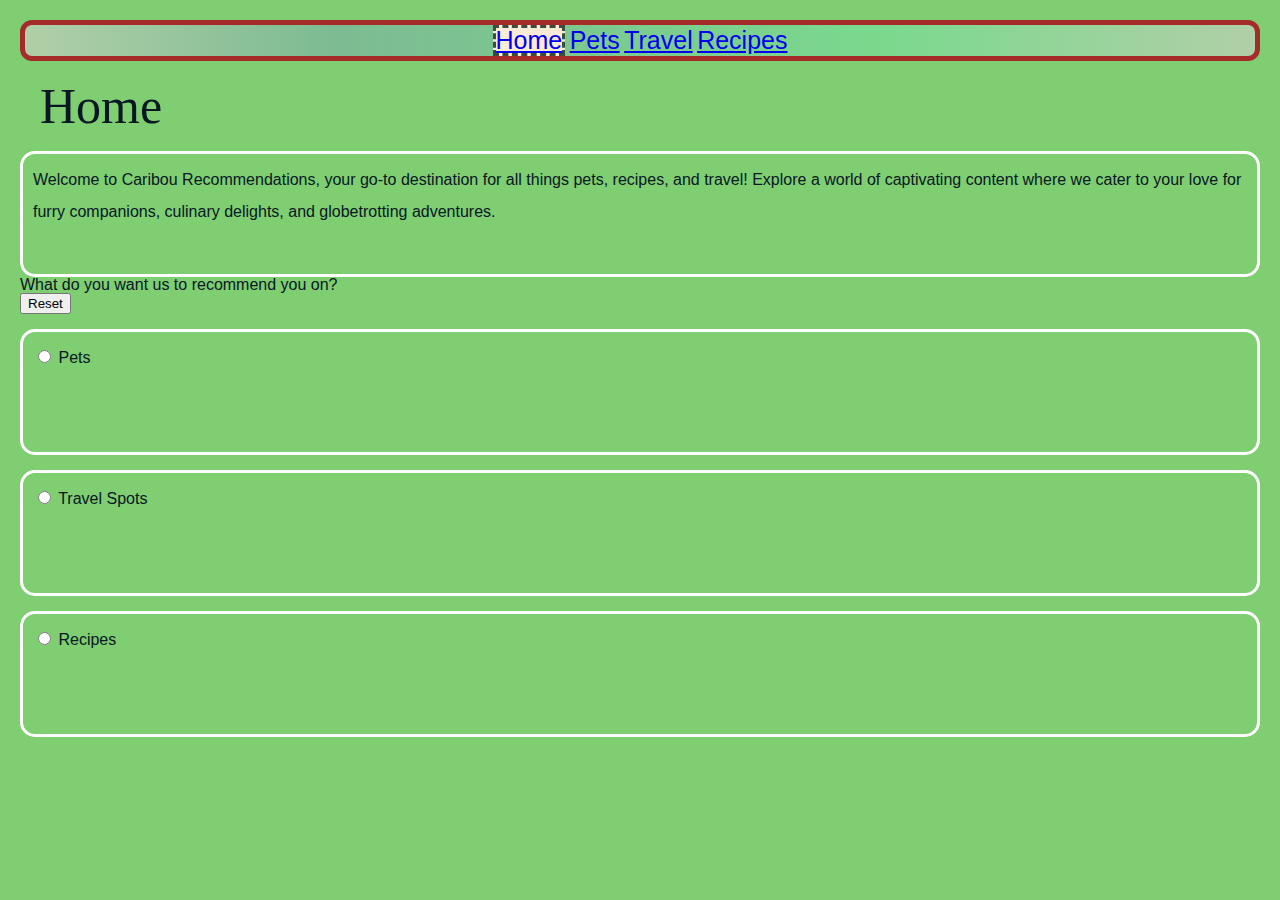
<file: index.html>
<!DOCTYPE html>
<html lang="en">
<head>
    <meta charset="UTF-8">
    <meta name="viewport" content="width=device-width, initial-scale=1.0">
    <link rel="stylesheet" href="css/reset.css" >
    <link rel="stylesheet" href="css/style.css" >
    <title>Home</title>
</head>
<body>
    <header>
        <a href = "#main" class="skip">Skip to Main Content</a>
        <nav>
            <ul>
                <li class="current-page"><a href = "index.html">Home</a></li>
                <li><a href = "pets.html">Pets</a></li>
                <li><a href = "travel.html">Travel</a></li>
                <li><a href = "recipes.html">Recipes</a></li>
            </ul>
        </nav>
        <h1>Home</h1>

    </header>
    <main id="main">
        <div>
            <p tabindex="0">Welcome to Caribou Recommendations, your go-to destination for all things pets, recipes, and travel! Explore a world of captivating content where we cater to your love for furry companions, culinary delights, and globetrotting adventures. </p>

        </div>
        
        <form>
            <fieldset>
                <legend>What do you want us to recommend you on?</legend>
                <button type="button" id="radio-reset-button">Reset</button>
                <div>
                    <p>
                        <input type="radio" name="interest" id="rec_pets" value="Pets" />
                        <label for="rec_pets">Pets</label>
                    </p>
                    <p>
                        <input type="radio" name="interest" id="rec_travel" value="Travel Spots" />
                        <label for="rec_travel">Travel Spots</label>
                    </p>
                    <p>
                        <input type="radio" name="interest" id="rec_recipe" value="Recipes" />
                        <label for="rec_recipes">Recipes</label>
                    </p>
                </div>
            </fieldset>
        </form>
            <!-- Jackie Wolf -->
    
        <div></div>
        <div></div>
        <div></div>
        <div></div>
    </main>
    <script src="js/script.js"></script>
</body>
</html>
</file>
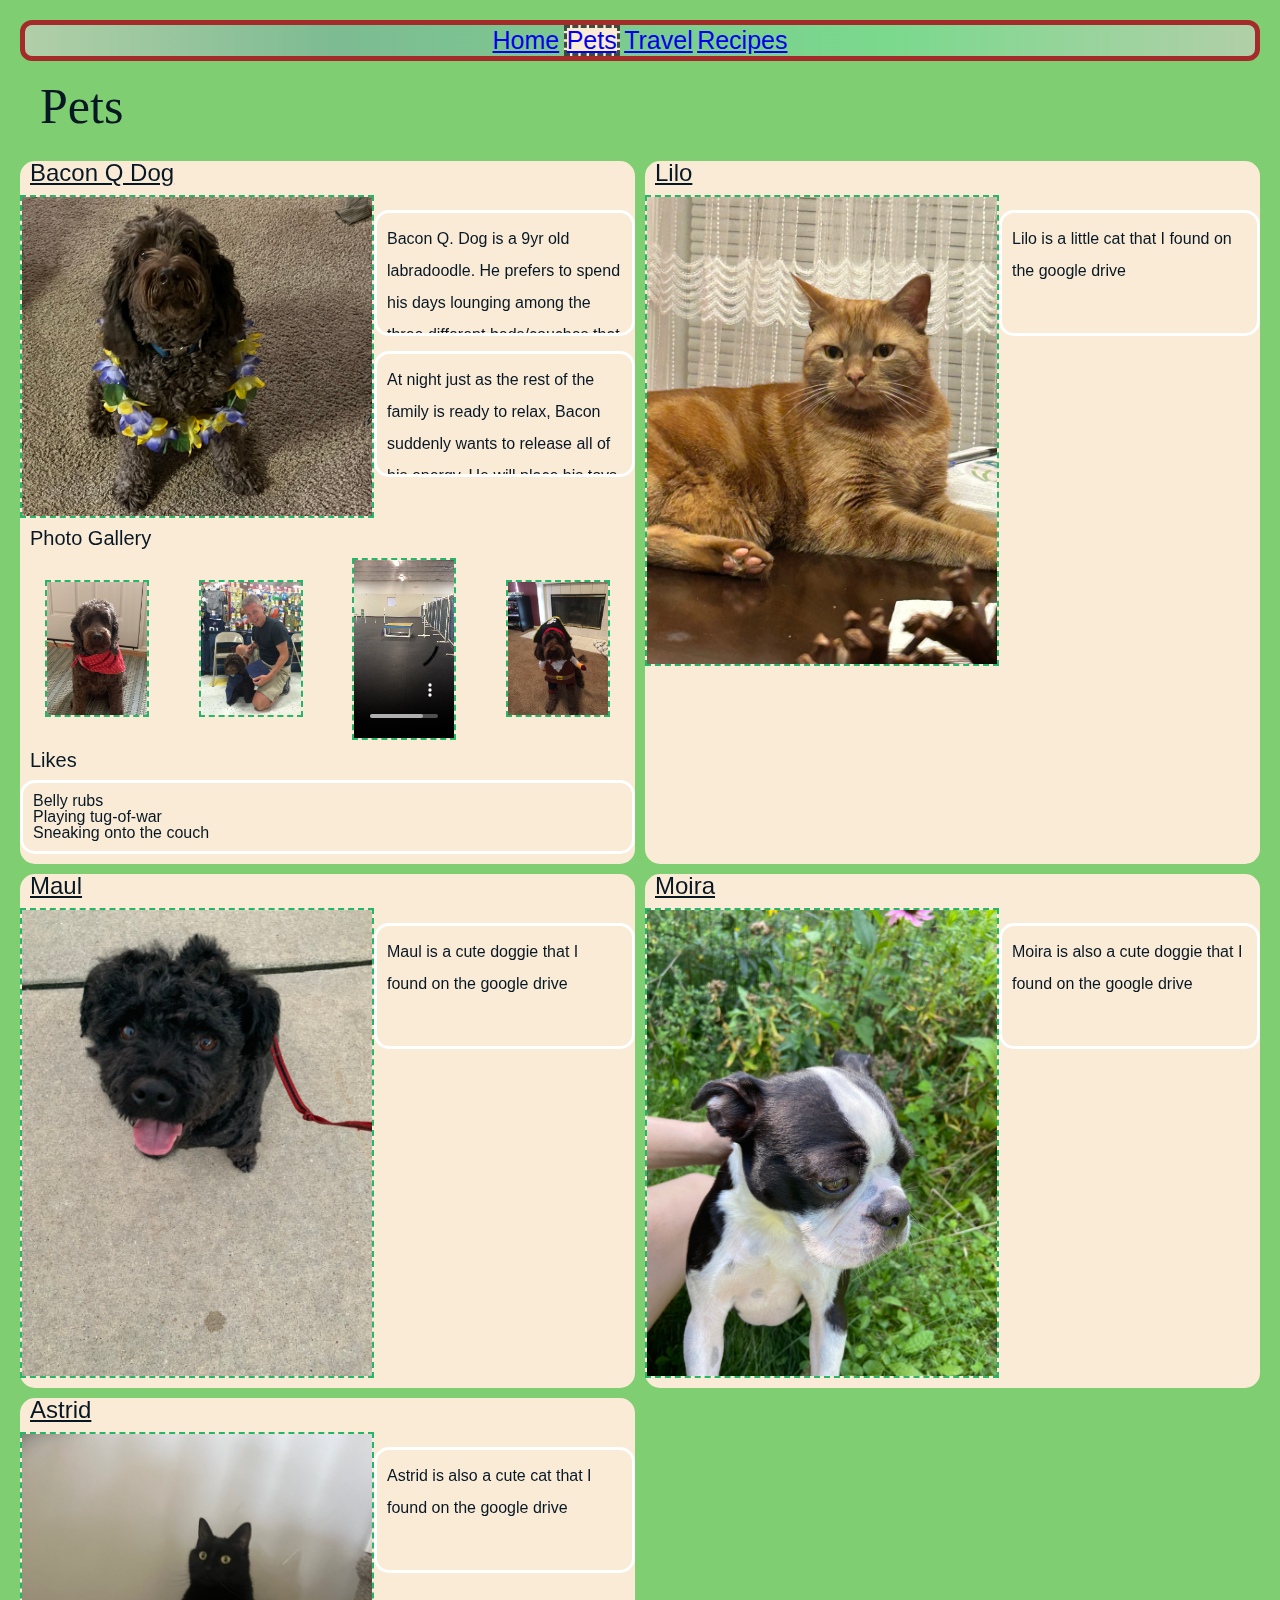
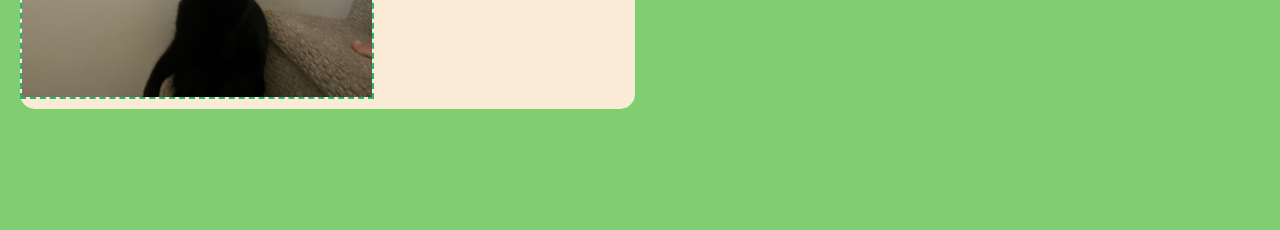
<file: pets.html>
<!DOCTYPE html>
<html lang="en">
<head>
    <meta charset="UTF-8">
    <meta name="viewport" content="width=device-width, initial-scale=1.0">
    <link rel="stylesheet" href="css/reset.css" >
    <link rel="stylesheet" href="css/style.css" >
    <title>Pets</title>
</head>
<body>
    <header>
        <a href = "#main" class="skip">Skip to Main Content</a>
        <nav>
            <ul>
                <li><a href = "index.html">Home</a></li>
                <li class="current-page"><a href = "pets.html">Pets</a></li>
                <li><a href = "travel.html">Travel</a></li>
                <li><a href = "recipes.html">Recipes</a></li>
            </ul>
        </nav>

    </header>
    <main id="main">
        <h1>Pets</h1>
        <ul id="items">
            <li class="item" id="item1">
            <div class="content">
            <div>
            <h2>Bacon Q Dog</h2>
            <div class="section">
            <img class="big-pic" src="images/bacon.jpg" width = "400" alt="Brown labradoodle wearing colorful lei">
            <div>
            <p tabindex="0">Bacon Q. Dog is a 9yr old labradoodle. He prefers to spend his days lounging among the three different beds/couches that his family has gifted him. He enjoys a walk or two around the neighborhood, as long as he can pretend that he doesn't see any of the other animals to avoid the embarrassment of not wanting to admit he has no wolf-like skills in chasing them.</p> 
            <P tabindex="0">At night just as the rest of the family is ready to relax, Bacon suddenly wants to release all of his energy. He will place his toys on a mini couch and frantically drag the couch around, giving his toys "a ride." There is also a lot of rolling. Lots and lots of rolling.</P>
            </div>
            </div>
            <h3>Photo Gallery</h3>

            <div class="bacon-photos">
            <img src="images/bacon_bandana.JPG" width ="200" alt = "Brown labradoodle wearing an orange bandana">
            <img src="images/bacon_graduation.JPG"  width ="200" alt="Small labradoodle puppy wearing a graduation cap and gown">
            <video width="200"  controls>
                <source src="images/bacon_agility.mov">
                Your browser does not support the video tag.  This was a video of a girl and dog demonstrating a sit and stay procedure
            </video>
            <img src="images/bacon_halloween.JPG"  width ="200" alt="Brown labradoodle wearing a pirate costume">
            </div>
            <h3>Likes</h3>
            <ul class="lists">
                <li>Belly rubs</li>
                <li>Playing tug-of-war</li>
                <li>Sneaking onto the couch</li>
            </ul>
            <!-- Jackie Wolf -->
        
            </div>
            </div>
            </li>
            <li class="item" id="item2">
            <div class="content">
            <div>
            <h2>Lilo</h2>
            <div class="section">
            <img class="big-pic" src="images/lilo_judging.jpeg" width = "400" alt="This is Lilo">
            <p tabindex="0">Lilo is a little cat that I found on the google drive</p>
            </div>
            </div>
            </div>
            </li>
            <li class="item" id="item3">
            <div class="content">
        <div>
            <h2>Maul</h2>
            <div class="section">
            <img class="big-pic" src="images/maul_panting.jpeg" width = "400" alt="This is Maul">
            <p tabindex="0">
                Maul is a cute doggie that I found on the google drive
            </p></div>
            </div>
            </div>
            </li>
            <li class="item" id="item4">
            <div class="content">
        <div>
            <h2>Moira</h2>
            <div class="section">
            <img class="big-pic" src="images/moira.jpeg" width = "400" alt="This is Moira">
            <p tabindex="0">
                Moira is also a cute doggie that I found on the google drive
            </p></div>
        </div>
            </div>
            </li>
            <li class="item" id="item5">
            <div class="content">
        <div>
            <h2>Astrid</h2>
            <div class="section">
            <img class="big-pic" src="images/astrid_surprised.jpeg" width = "400" alt="This is Astrid">
            <p tabindex="0">
                Astrid is also a cute cat that I found on the google drive
            </p>
            </div>
        </div>
            </div>
            </li>
        </ul>
    </main>
    
</body>
</html>
</file>
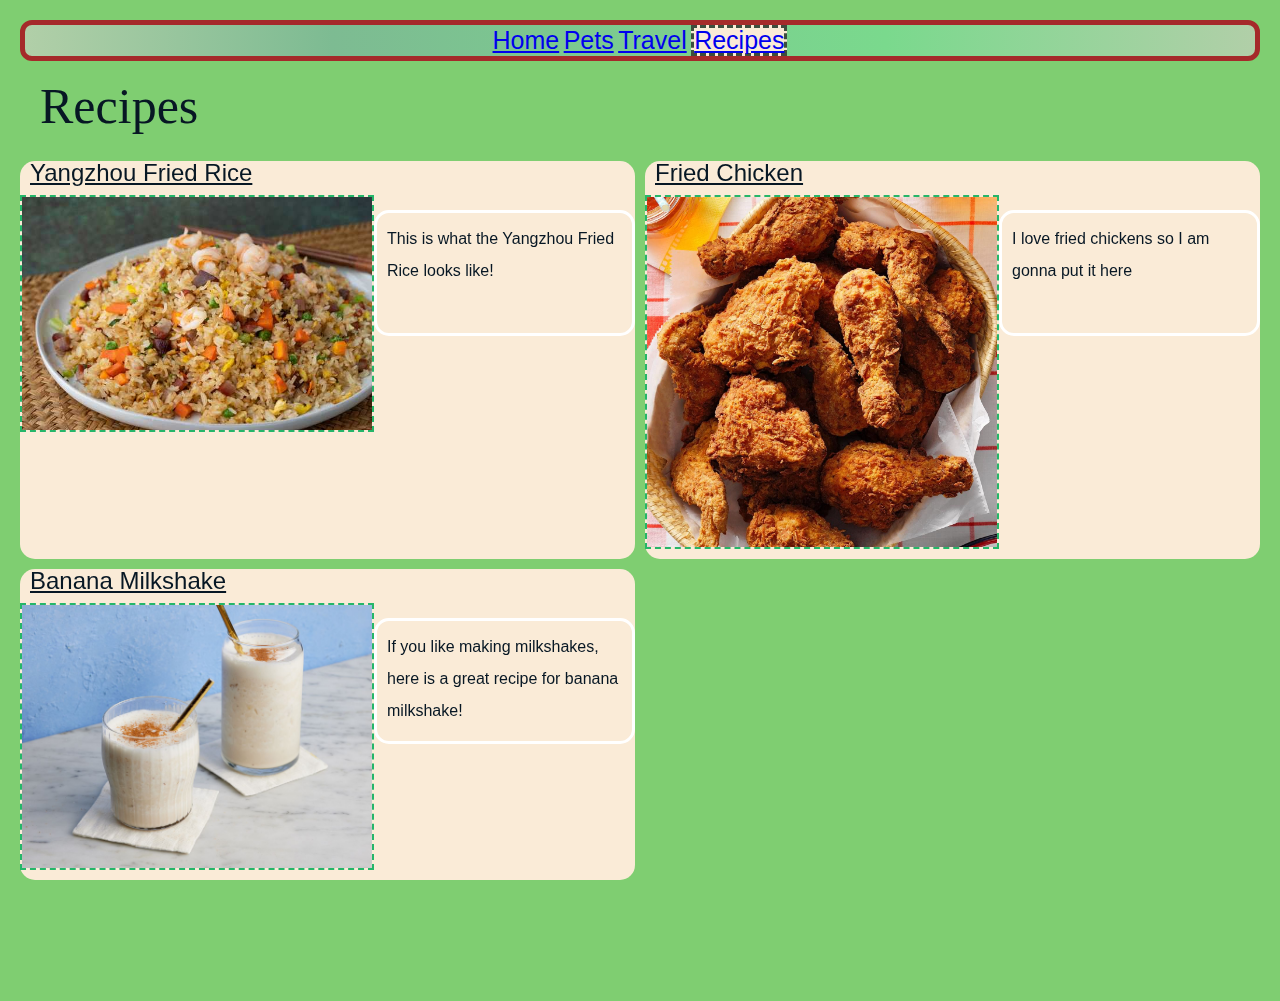
<file: recipes.html>
<!DOCTYPE html>
<html lang="en">
  <head>
    <meta charset="UTF-8" />
    <meta name="viewport" content="width=device-width, initial-scale=1.0" />
    <link rel="stylesheet" href="css/reset.css" />
    <link rel="stylesheet" href="css/style.css" />
    <title>Recipes</title>
  </head>
  <body>
    <header>
      <a href="#main" class="skip">Skip to Main Content</a>
      <nav>
        <ul>
          <li><a href="index.html">Home</a></li>
          <li><a href="pets.html">Pets</a></li>
          <li><a href="travel.html">Travel</a></li>
          <li class="current-page"><a href="recipes.html">Recipes</a></li>
        </ul>
      </nav>
    </header>
    <main id="main">
      <h1>Recipes</h1>
      <ul id="items">
        <li class="item" id="item1">
          <div class="content">
            <div>
              <h2>Yangzhou Fried Rice</h2>
              <div class="section">
                <img
                  class="big-pic"
                  src="images/yangzhou_fried_rice.jpeg"
                  width="400"
                  alt="This is the Yangzhou Fried Rice"
                />
                <p tabindex="0">
                  This is what the Yangzhou Fried Rice looks like!
                </p>
              </div>
            </div>
          </div>
        </li>
        <li class="item" id="item2">
          <div class="content">
            <div>
              <h2>Fried Chicken</h2>
              <div class="section">
                <img
                  class="big-pic"
                  src="images/fried_chicken.jpeg"
                  width="400"
                  alt="This is the Fried Chicken"
                />
                <p tabindex="0">
                  I love fried chickens so I am gonna put it here
                </p>
              </div>
            </div>
          </div>
        </li>
        <li class="item" id="item3">
          <div class="content">
            <div>
              <h2>Banana Milkshake</h2>
              <div class="section">
                <img
                  class="big-pic"
                  src="images/banana_milkshake.jpeg"
                  width="400"
                  alt="This is the Banana Milkshake"
                />
                <p tabindex="0">
                  If you like making milkshakes, here is a great recipe for
                  banana milkshake!
                </p>
              </div>
            </div>
          </div>
        </li>
      </ul>
    </main>
  </body>
</html>
</file>
<file: css/style.css>
.grid-container {
    display: grid;
}

body {
    font-family: Arial, Verdana;
    background-color: #7fce71;
    color: #071724;
    margin: 20px 20px 0 20px;
}

.bacon-photos {
    display:grid;
    grid-template-columns: 1fr 1fr 1fr;
    justify-content: space-around;
    align-items: center;
    justify-items: center;
}

.yellowstone-photo {
    display: grid;
    grid-template-columns: 1fr 1fr 1fr;
    justify-content: space-around;
    align-items: center;
    justify-items: center;
}

.skip {
    background-color: white;
    position: absolute;
    left: -10000px;
    top: auto;
    width: 1px;
    height: 1px;
    overflow: hidden;
}

.skip:focus {
    position: static;
    width: auto;
    height: auto;
}

.current-page {
    background-color: antiquewhite;
    border: dashed 3px #3d4d3d
}

nav {
    text-align: center;
}
nav li {
    font-size: 25px;
    display: inline-block;
    width: auto;
}

h1 {
    font-family: cursive;
    margin: 20px;
    font-size: 30px;
}

h2 {
    text-decoration: underline;
    margin: 10px;
    font-size: 24px;
}

h3 {
    margin: 10px;
    font-size: 20px;
}

.lists{
    border: 3px solid #FFFFFF;
    padding: 10px;
    border-radius: 15px;
}

img {
    width: 100px;
    border: 2px dashed #25b669;
}

.big-pic{
    display: block;
    width: 350px;
    margin: auto;
}

video {
    width: 100px;
    border: 2px dashed #25b669;
}

p {
    height: 100px;
    overflow: auto;
    border: 3px solid #FFFFFF;
    padding: 10px;
    border-radius: 15px;
    /* 15px border-radius for curved edges */
    margin-top: 15px;
    line-height: 2;
}

/* Add your media query here */
@media screen and (min-width:800px) {

    h1 {
        font-size: 50px;
    }

    .bacon-photos {
        grid-template-columns: 1fr 1fr 1fr 1fr;
    }

    .yellowstone-photo {
        grid-template-columns: 1fr 1fr 1fr 1fr;
    }

    .section {
        display: grid;
        grid-template-columns: 1fr 1fr;
    }

        :root {
            --item-height: 40vw;
            --item-margin: 4vw;
            --item-top-offset: 1em;
            --numitems: 5;
            --outline-width: 0px;
        }
    
        #items {
            padding-bottom: calc(var(--numitems) * var(--item-top-offset));
            /* Make place at bottom, as items will slide to that position*/
            margin-bottom: var(--item-margin);
            /* Don't include the --item-margin in padding, as that will affect the scroll-timeline*/
        }
    
        #item1 {
            --index: 1;
        }
    
        #item2 {
            --index: 2;
        }
    
        #item3 {
            --index: 3;
        }
    
        #item4 {
            --index: 4;
        }

        #item5 {
            --index: 2;
        }
    
        .content{
            background-color: antiquewhite;
            border-radius: 15px;
        }
        .item {
            position: sticky;
            top: 0;
            padding-top: calc(var(--index) * var(--item-top-offset));
        }

}

@media screen and (min-width:1200px) {

    nav{
        border: 5px solid brown;
        border-radius: 12px;
        background: linear-gradient(90deg, #b1cfa8 0%, #7dbb92 25%, #7ad98d 70%, #b1cfa8 100%);;
    }

    #items {
        display: grid;
        grid-template-columns: 1fr 1fr;
        align-items: baseline;
        gap: 10px;
    }

    .item{
        align-self: stretch;
        padding-top: 0;
    }
    .content{
        height: 100%;
    }
}
</file>
